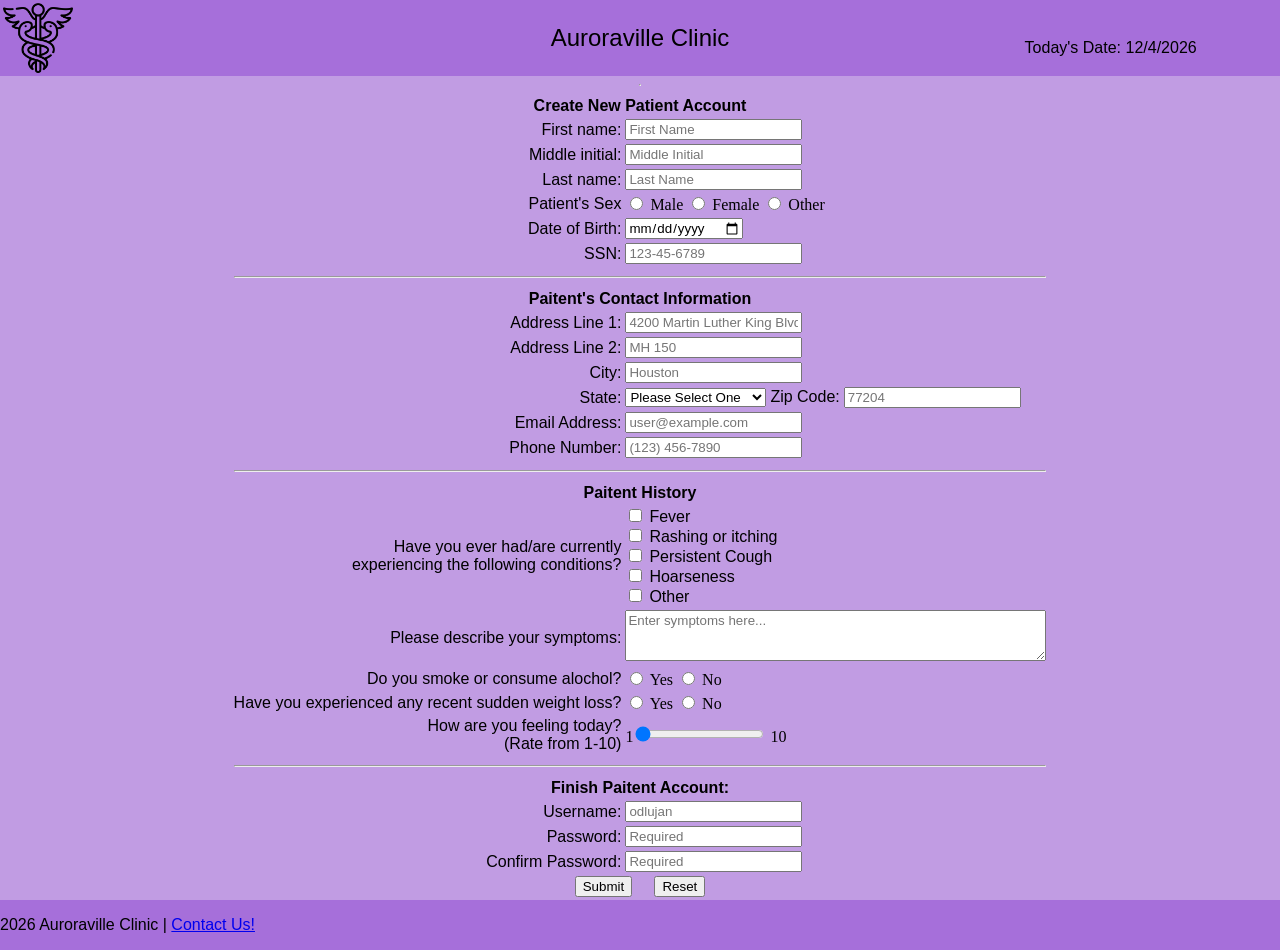
<file: index.html>
<!DOCTYPE html>
<!--
	Program:        Homework 1
	Author:         Damian Lujan
	Date Created:   2-4-2026
	Date Modified:  2-27-2026
-->

<html>
    <head>
        <meta charset="UTF-8">
        <title>Damian's Homework 1</title>
		<link rel="stylesheet" href="style.css">
    </head>

    <body>
		<header>
			<table width="100%">
				<tr>
					<td valign="top" align="left" width="20%">
						<div class="image">
							<img align="center" src="medical.png" alt ="Auroraville Clinic" width="70px" id="logo"/>
						</div>
					</td>
	
					<td>
						<h2>Auroraville Clinic</h2>
					</td>
	
					<td valign="bottom" align="right" width="20%">
	                		<p>Today's Date: <span id="today"></span></p>
	            	</td>
				</tr>
			</table>
		</header>
<hr>
<form action="thankyou.html">
	<center>
		<div class="format">
			<table>
				<tr>
					<th colspan="4">Create New Patient Account</th> 
				</tr>

				<tr>
					<td class="td1">
						<label for="fname">First name:</label>
					</td>
					<td>
						<input
						type="text"
						name="fname"
						id="fname"
						maxlength="30"
						required
						title="Enter first name"
						placeholder="First Name"
						/>
					</td>
				</tr>

				<tr>
					<td class="td1">
						<label for="mini">Middle initial:</label>
					</td>
					<td>
						<input
						type="text"
						name="mini"
						id="mini"
						maxlength="1"
						required
						title="Enter middle initial"
						placeholder="Middle Initial"
						/>
					</td>
				</tr>

				<tr>
					<td class="td1">
						<label for="lname">Last name:</label>
					</td>
					<td>
						<input
						type="text"
						name="lname"
						id="lname"
						maxlength="30"
						required
						title="Enter last name"
						placeholder="Last Name"
						/>
					</td>
				</tr>

				<tr>
					<td class="td1">
						<label for="psex">Patient's Sex</label>
					</td>
					<td>
						<input
						type="radio"
						id="s1"
						name="psex"
						value="Male" 
						/> 
						Male
						   
						<input
						type="radio"
						id="s2"
						name="psex"
						value="Female" 
						/> 
						Female
						   
						<input
						type="radio"
						id="s3"
						name="psex"
						value="Other" 
						/> 
						Other
					</td>
				</tr>

				<tr>
					<td class="td1">
						<label for="dob">Date of Birth:</label>
					</td>
					<td>
						<input
						type="date"
						name="dob"
						id="dob"
						/>
					</td>
				</tr>

				<tr>
					<td class="td1">
						<label for="ssn">SSN:</label>
					</td>
					<td>
						<input
						type="password"
						minlength="9"
						maxlength="11"
						name="ssn"
						id="ssn"
						required
						title="Enter SSN"
						placeholder="123-45-6789"
						/>
					</td>
				</tr>	
					
				<tr>
					<th colspan="4"><hr></th>
				</tr>

				<tr>
					<th colspan="4">Paitent's Contact Information</th>
				</tr>

				<tr>
					<td class="td1">
						<label for="address1">Address Line 1:</label>
					</td>
					<td>
						<input
						type="text"
						name="address1"
						id="address1"
						maxlength="30"
						required
						title="Enter address line"
						placeholder="4200 Martin Luther King Blvd"
						/>
					</td>
				</tr>

				<tr>
					<td class="td1">
						<label for="address2">Address Line 2:</label>
					</td>
					<td>
						<input
						type="text"
						name="address2"
						id="address2"
						maxlength="30"
						required
						title="Enter address line"
						placeholder="MH 150"
						/>
					</td>
				</tr>

				<tr>
					<td class="td1">
						<label for="city">City:</label>
					</td>
					<td>
						<input
						type="text"
						name="city"
						id="city"
						maxlength="30"
						required
						title="Enter city"
						placeholder="Houston"
						/>
					</td>
				</tr>

				<tr>
					<td class="td1">
						<label for="state">State:</label>
					</td>
					<td>
						<select name="state" id="state">
							<option selected disabled>Please Select One</option>
							<option value="AL">Alabama</option>
							<option value="AK">Alaska</option>
							<option value="AZ">Arizona</option>
							<option value="AR">Arkansas</option>
							<option value="CA">California</option>
							<option value="CO">Colorado</option>
							<option value="CT">Connecticut</option>
							<option value="DE">Delaware</option>
							<option value="DC">District Of Columbia</option>
							<option value="FL">Florida</option>
							<option value="GA">Georgia</option>
							<option value="HI">Hawaii</option>
							<option value="ID">Idaho</option>
							<option value="IL">Illinois</option>
							<option value="IN">Indiana</option>
							<option value="IA">Iowa</option>
							<option value="KS">Kansas</option>
							<option value="KY">Kentucky</option>
							<option value="LA">Louisiana</option>
							<option value="ME">Maine</option>
							<option value="MD">Maryland</option>
							<option value="MA">Massachusetts</option>
							<option value="MI">Michigan</option>
							<option value="MN">Minnesota</option>
							<option value="MS">Mississippi</option>
							<option value="MO">Missouri</option>
							<option value="MT">Montana</option>
							<option value="NE">Nebraska</option>
							<option value="NV">Nevada</option>
							<option value="NH">New Hampshire</option>
							<option value="NJ">New Jersey</option>
							<option value="NM">New Mexico</option>
							<option value="NY">New York</option>
							<option value="NC">North Carolina</option>
							<option value="ND">North Dakota</option>
							<option value="OH">Ohio</option>
							<option value="OK">Oklahoma</option>
							<option value="OR">Oregon</option>
							<option value="PA">Pennsylvania</option>
							<option value="RI">Rhode Island</option>
							<option value="SC">South Carolina</option>
							<option value="SD">South Dakota</option>
							<option value="TN">Tennessee</option>
							<option value="TX">Texas</option>
							<option value="UT">Utah</option>
							<option value="VT">Vermont</option>
							<option value="VA">Virginia</option>
							<option value="WA">Washington</option>
							<option value="WV">West Virginia</option>
							<option value="WI">Wisconsin</option>
							<option value="WY">Wyoming</option>
						</select>
							
						<label for="zcode">Zip Code:</label>
						<input
						type="text"
						name="zcode"
						id="zcode"
						pattern="[0-9]{5}"
						minlength="5"
						maxlength="10"
						required
						title="Enter zip code"
						placeholder="77204"
					/td>
				</tr>

				<tr>
					<td class="td1">
						<label for="email">Email Address:</label>
					</td>
					<td>
						<input
						type="text"
						name="email"
						id="email"
						required
						title="Enter email address"
						placeholder="user@example.com"
						/>
					</td>
				</tr>

				<tr>
					<td class="td1">
						<label for="phone">Phone Number:</label>
					</td>
					<td>
						<input
						type="text"
						name="phone"
						id="phone"    
						pattern="[0-9]{3}-[0-9]{3}-[0-9]{4}"
						maxlength="14"
						required
						title="Enter phone number"
						placeholder="(123) 456-7890"
						/>
					</td>
				</tr>

				<tr>
					<th colspan="4"><hr></th>
				</tr>
				
				<tr>
					<th colspan="4">Paitent History</th>
				</tr>

				<tr>
					<td class="td1">
						<label for="history">Have you ever had/are currently <br> experiencing the following conditions?</label>
					</td>
					<td>
						<input 
						type="checkbox" 
						id="option1" 
						value="Fever" 
						/>
						<label 
						for="option1">Fever
						</label><br>

						<input 
						type="checkbox" 
						id="option2" 
						value="Rashing or itching" 
						/>
						<label 
						for="option2">Rashing or itching
						</label><br>

						<input 
						type="checkbox" 
						id="option3" 
						value="Persistent Cough" 
						/>
						<label 
						for="option3">Persistent Cough
						</label><br>

						<input 
						type="checkbox" 
						id="option5" 
						value="Hoarseness" 
						/>
						<label 
						for="option5">Hoarseness
						</label><br>

						<input 
						type="checkbox" 
						id="option6" 
						value="Other" 
						/>
						<label 
						for="option6">Other
						</label><br>
					</td>
				</tr>

				<tr>
					<td class="td1" align="right">
						<label for="notes">Please describe your symptoms:</label>
					</td>
					<td>
						<textarea
						name="notes"
						id="notes"
						rows="3"
						cols="50"
						maxlength="500"
						title="Please enter a brief description of your symptoms"
						placeholder="Enter symptoms here..."
						></textarea>
						<span id="description_text"></span>
					</td>
				</tr>

				<tr>
					<td class="td1">
						<label for="psex">Do you smoke or consume alochol?</label>
					</td>
					<td>
						<input
						type="radio"
						id="q1"
						name="yes"
						value="yes"
						/> 
						Yes
						
						<input
						type="radio"
						id="q2"
						name="no"
						value="no" 
						/> 
						No
					   </td>
				</tr>

				<tr>
					<td class="td1">
						<label for="psex">Have you experienced any recent sudden weight loss?</label>
					</td>
					<td>
						<input
						type="radio"
						id="q1"
						name="yes"
						value="yes"
						/> 
						Yes
						
						<input
						type="radio"
						id="q2"
						name="no"
						value="no" 
						/> 
						No
					</td>
				</tr>
				
				<tr>
					<td class="td1">
						<label for="range">How are you feeling today?<br/>(Rate from 1-10)</label>
					</td>
					<td>
						1<input
						type="range"
						class="slider"
						id="range"
						min="1"
						max="10"
						value="1"
						/>
						<span id="range-slider"></span>10
					</td>
				</tr>
				
				<tr>
					<th colspan="4"><hr></th>
				</tr>
				
				<tr>
					<th colspan="4">Finish Paitent Account:</th>
				</tr>

				<tr>
					<td class="td1">
						<label for="uname">Username:</label>
					</td>
					<td>
						<input
						type="text"
						name="uname"
						id="uname"
						pattern="[A-Za-z]+[A-Za-z0-9]{8,}"
						maxlength="20"
						required
						title="Enter a username"
						placeholder="odlujan"
						/>
					</td>
				</tr>

				<tr>
					<td class="td1">
						<label for="pword">Password:</label>
					</td>
					<td>
						<input
						type="password"
						name="pword"
						id="pword"
						pattern="(?=.*\d)(?=.*[a-z])(?=.*[A-Z]).{8,}"
						minlength="10"
						maxlength="30"
						required
						title="Enter a password"
						placeholder="Required"
						/>
					</td>
				</tr>

				<tr>
					<td class="td1">
						<label for="con_pword">Confirm Password:</label>
					</td>
					<td>
						<input
						type="password"
						name="con_pword"
						id="con_pword"
						pattern="(?=.*\d)(?=.*[a-z])(?=.*[A-Z]).{8,}"
						minlength="10"
						maxlength="30"
						required
						title="Confirm password"
						placeholder="Required"
						/>
					</td>
				</tr>

				<tr>
					<td class="td1" colspan="4">
						<div style="text-align:center;">
							<input 
							type="submit" 
							name="submit" 
							style="font-family: tahoma, sans-serif;"
							/>
							
							&nbsp;&nbsp;&nbsp;
							
							<input 
							type="reset" 
							name="reset" 
							style="font-family: tahoma, sans-serif;"
							/>
						</div>
					</td>
				</tr>
			</table>
		</div>
	</center>
</form>
<footer>
	<p id="footer">2026 Auroraville Clinic | <a href="https://www.youtube.com/watch?v=1mOGviDFRQU&list=RD1mOGviDFRQU&start_radio=1&pp=ygUXbWl0c2tpIHdoZXJlJ3MgbXkgcGhvbmWgBwE%3D" target="_blank" rel="noopener noreferrer">Contact Us!</a></p>
</footer>
<script src="hw1.js"></script>
	</body>
</html>
</file>
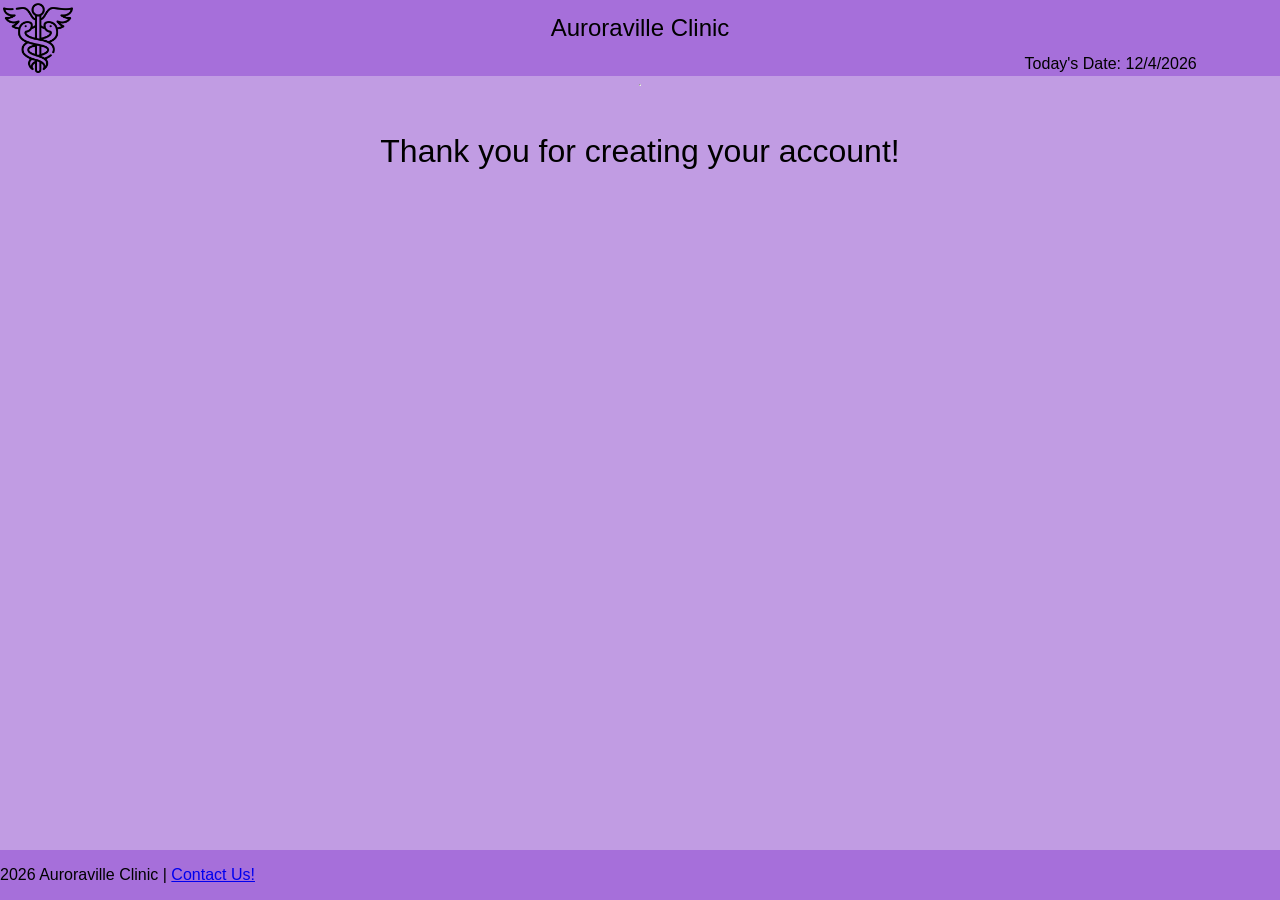
<file: thankyou.html>
<html lang = "en">
    <head>
        <meta charset="UTF-8">
        <title>Thank You!</title>
        <link rel="stylesheet" href="style.css">
    </head>

    <body>
		<header>
			<table width="100%">
				<tr>
					<td valign="top" align="left" width="20%">
						<div class="image">
							<img align="center" src="medical.png" alt ="Auroraville Clinic" width="70px" id="logo"/>
						</div>
					</td>
	
					<td>
						<h2>Auroraville Clinic</h2>
					</td>
	
					<td valign="bottom" align="right" width="20%">
	                		<p>Today's Date: <span id="today"></span></p>
	            	</td>
				</tr>
			</table>
		</header>
<hr>

<br>
<main>
    <h1> Thank you for creating your account!</h1>
</main>

<footer>
	<p id="footer">2026 Auroraville Clinic | <a href="https://www.youtube.com/watch?v=1mOGviDFRQU&list=RD1mOGviDFRQU&start_radio=1&pp=ygUXbWl0c2tpIHdoZXJlJ3MgbXkgcGhvbmWgBwE%3D" target="_blank" rel="noopener noreferrer">Contact Us!</a></p>
</footer>
<script src="hw1.js"></script>
	</body>
</html>
</file>
<file: style.css>
header 
    {
        width: 100%;
        background-color:rgb(166, 111, 218);
    }

body
    {
        display: flex;
        flex-direction: column;
        align-items: center;
        background-color:rgb(193, 156, 227);
        margin: 0;
        height: 100%;
        min-height: 100vh;
    }

form
    {
        flex-grow: 1;
    }

h1, h2 
    {
        text-align: center;
        font-family:'Segoe UI', sans-serif;
        font-weight: normal;
        flex-grow: 1;
    }

main
    {
        text-align: center;
        font-family:'Segoe UI', sans-serif;
        font-weight: normal;
        flex-grow: 1;
    }

.image
    {
        text-align: left;
    }

.td1
    {
        text-align: right;
        font-family:'Trebuchet MS', sans-serif;
        font-weight: normal;
    }

th
    {
        text-align: center;
        font-family:'Trebuchet MS', sans-serif;
        font-weight: bold;
    }

footer
    {
        position: flex;
        bottom: 0;
        width: 100%;
        background-color:rgb(166, 111, 218);
        height: 2.0 rem;
    }

#footer
    {
        text-align: left;
        font-family:'Trebuchet MS', sans-serif;
        font-weight: normal;
    }    

label 
    {
        text-align: right;
        font-family:'Trebuchet MS', sans-serif;
        font-weight: normal;
    }    

input
    {
        text-align: left;
        font-family:'Trebuchet MS', sans-serif;
        font-weight: normal;
    }

textarea
    {
        text-align: left;
        font-family:'Trebuchet MS', sans-serif;
        font-weight: normal;
    }

#today
    {
        text-align: right;
        font-family:'Trebuchet MS', sans-serif;
        font-weight: normal;
    }

p 
    {
        text-align: left;
        font-family:'Trebuchet MS', sans-serif;
        font-weight: normal;
    }
</file>
